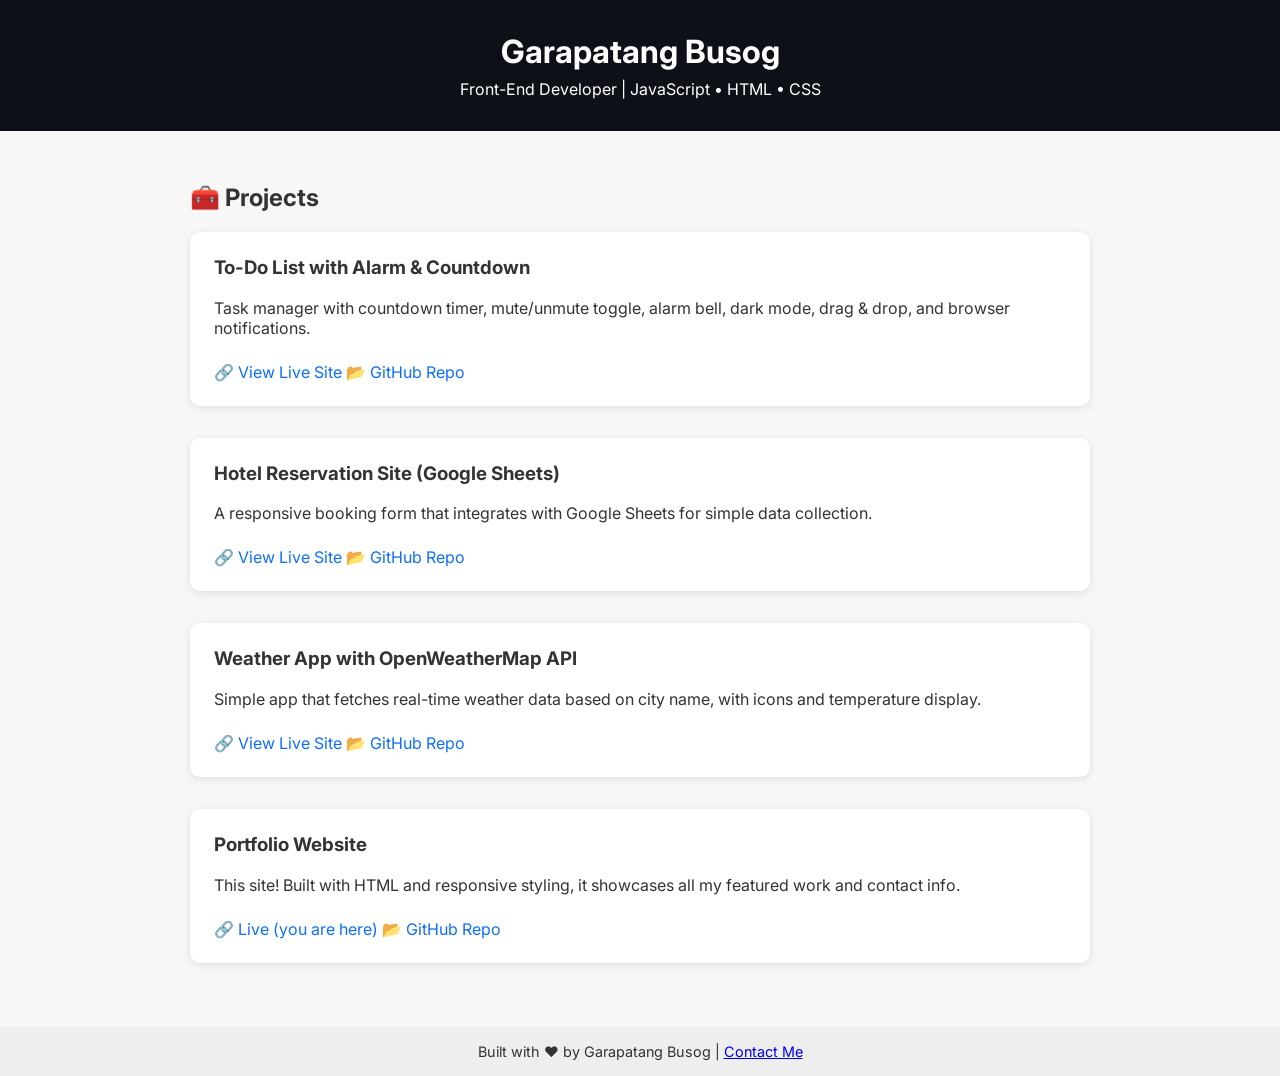
<file: index.html>
<!DOCTYPE html>
<html lang="en">
<head>
  <meta charset="UTF-8">
  <meta name="viewport" content="width=device-width, initial-scale=1.0">
  <title>My Developer Portfolio</title>
  <link href="https://fonts.googleapis.com/css2?family=Inter:wght@400;600&display=swap" rel="stylesheet">
  <link rel="stylesheet" href="style.css">
</head>
<body>
  <header>
    <h1>Garapatang Busog</h1>
    <p>Front-End Developer | JavaScript • HTML • CSS</p>
  </header>

  <section>
    <h2>🧰 Projects</h2>

    <div class="project">
      <h3>To-Do List with Alarm & Countdown</h3>
      <p>Task manager with countdown timer, mute/unmute toggle, alarm bell, dark mode, drag & drop, and browser notifications.</p>
      <a href="https://jino1999.github.io/todo-bell-app/" target="_blank">🔗 View Live Site</a>
      <a href="https://github.com/jino1999/todo-bell-app" target="_blank">📂 GitHub Repo</a>
    </div>

    <div class="project">
      <h3>Hotel Reservation Site (Google Sheets)</h3>
      <p>A responsive booking form that integrates with Google Sheets for simple data collection.</p>
      <a href="https://jino1999.github.io/hotel-reservation-site/" target="_blank">🔗 View Live Site</a>
      <a href="https://github.com/jino1999/hotel-reservation-site" target="_blank">📂 GitHub Repo</a>
    </div>

    <div class="project">
      <h3>Weather App with OpenWeatherMap API</h3>
      <p>Simple app that fetches real-time weather data based on city name, with icons and temperature display.</p>
      <a href="https://jino1999.github.io/weather-app/" target="_blank">🔗 View Live Site</a>
      <a href="https://github.com/jino1999/weather-app" target="_blank">📂 GitHub Repo</a>
    </div>

    <div class="project">
      <h3>Portfolio Website</h3>
      <p>This site! Built with HTML and responsive styling, it showcases all my featured work and contact info.</p>
      <a href="#">🔗 Live (you are here)</a>
      <a href="https://github.com/jino1999/portfolio" target="_blank">📂 GitHub Repo</a>
    </div>
  </section>

  <footer>
    Built with ❤️ by Garapatang Busog | <a href="mailto:jh3mskie17@gmail.com">Contact Me</a>
  </footer>
</body>
</html>
</file>
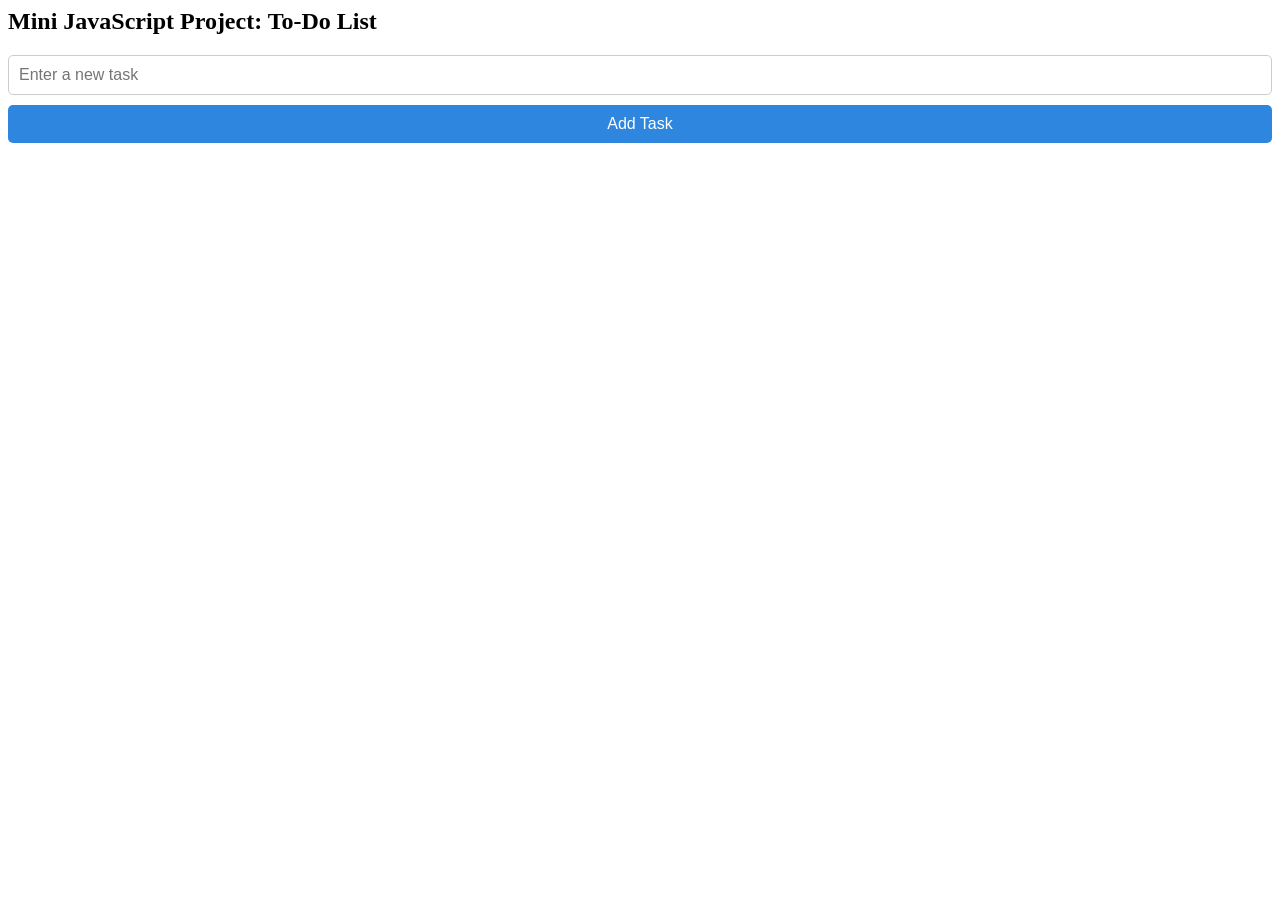
<file: My mini JS.html>
<!DOCTYPE>
<html>
<head>
<link href="minijs.style.css" rel="stylesheet">
<section id="todo-app">
  <h2>Mini JavaScript Project: To-Do List</h2>
  <div class="todo-container">
    <input type="text" id="taskInput" placeholder="Enter a new task" />
    <button onclick="addTask()">Add Task</button>
    <ul id="taskList"></ul>
  </div>
</section>
<script src="todo.js"></script>
</html>
</file>
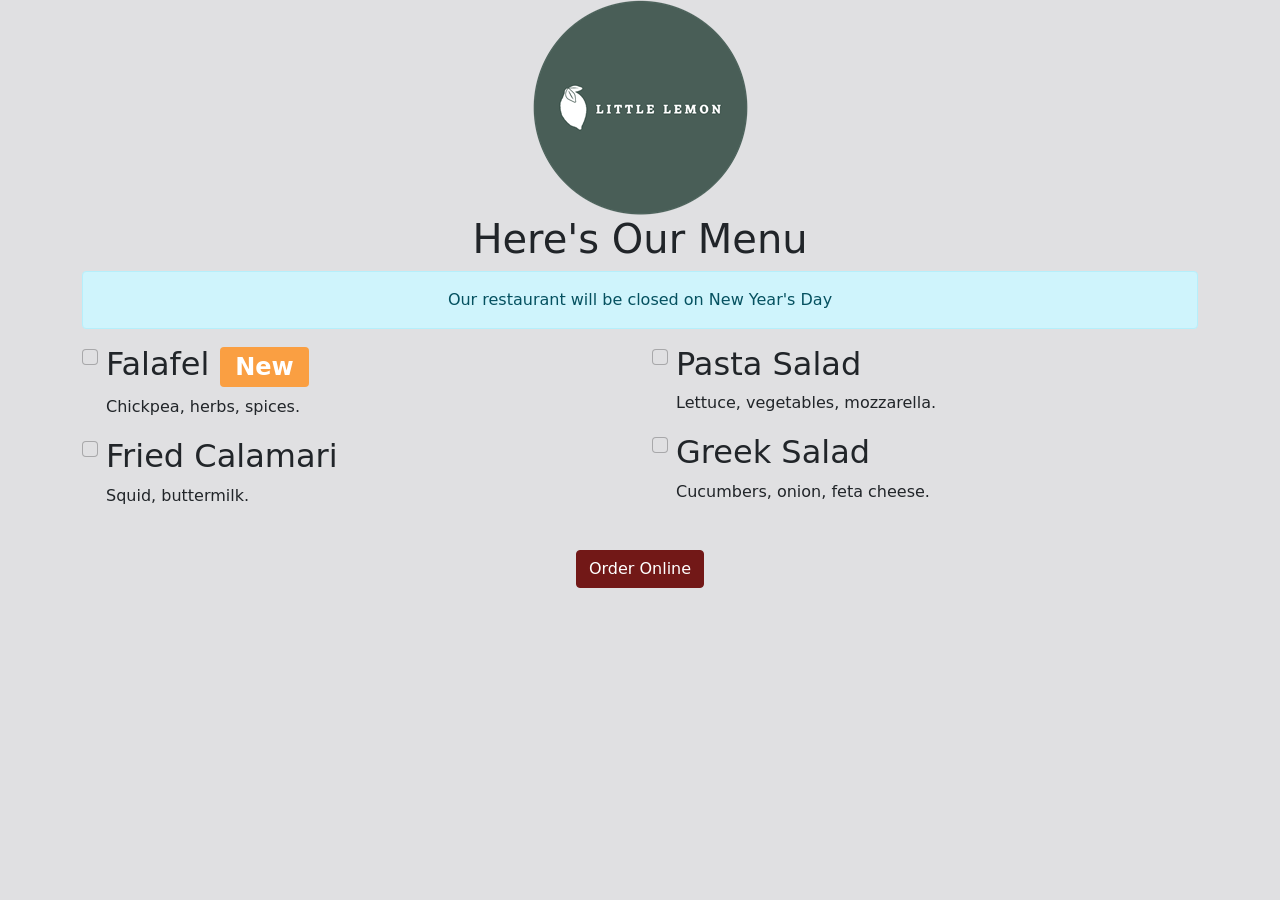
<file: My sample.html>
<!DOCTYPE html>
<html>
<head>
    <title>Little Lemon Restaurant</title>
    <link href="bootstrap.min.css" rel="stylesheet">
</head>
<body>
    <div class="container">
        <div class="row">
            <div class="col-12 text-center">
                <img src="logo.png" class="img-fluid" id="logo1">
            </div>
        </div>
        <div class="row">
            <div class="col-12 text-center">
                <h1 id="menu">Here's Our Menu</h1>
                <div class="alert alert-info" role="alert">
                    Our restaurant will be closed on New Year's Day
                </div>
            </div>
        </div>
        <form id="orderForm">
            <div class="row">
                <div class="col-12 col-lg-6">
                    <div class="form-check">
                        <input class="form-check-input" type="checkbox" value="Falafel" id="item1">
                        <label class="form-check-label" for="item1">
                            <h2>Falafel <span class="badge bg-secondary">New</span></h2>
                            <p>Chickpea, herbs, spices.</p>
                        </label>
                    </div>
                    <div class="form-check">
                        <input class="form-check-input" type="checkbox" value="Fried Calamari" id="item2">
                        <label class="form-check-label" for="item2">
                            <h2>Fried Calamari</h2>
                            <p>Squid, buttermilk.</p>
                        </label>
                    </div>
                </div>
                <div class="col-12 col-lg-6">
                    <div class="form-check">
                        <input class="form-check-input" type="checkbox" value="Pasta Salad" id="item3">
                        <label class="form-check-label" for="item3">
                            <h2>Pasta Salad</h2>
                            <p>Lettuce, vegetables, mozzarella.</p>
                        </label>
                    </div>
                    <div class="form-check">
                        <input class="form-check-input" type="checkbox" value="Greek Salad" id="item4">
                        <label class="form-check-label" for="item4">
                            <h2>Greek Salad</h2>
                            <p>Cucumbers, onion, feta cheese.</p>
                        </label>
                    </div>
                </div>
            </div>
            <div class="row mt-4">
                <div class="col-12 text-center">
                    <button type="button" class="btn btn-primary" onclick="proceedToOrder()">Order Online</button>
                </div>
            </div>
        </form>
    </div>
    <script>
         function proceedToOrder() {
        const selectedItems = [];
        const checkboxes = document.querySelectorAll('input[type="checkbox"]:checked');
        checkboxes.forEach(cb => selectedItems.push(cb.value));

        const thankYouMsg = document.getElementById("thankYouMsg");

        if (selectedItems.length === 0) {
            alert("Please select at least one item to order.");
            thankYouMsg.style.display = "none";
        } else {
            alert("Thank You, enjoy your Meal");
            thankYouMsg.style.display = "block";
        }
    }
    </script>

    <script src="bootstrap.bundle.min.js"></script>
</body>
</html>
</file>
<file: style.css>
body {
  font-family: 'Inter', sans-serif;
  margin: 0;
  padding: 0;
  background: #f7f7f7;
  color: #333;
  transition: background 0.3s, color 0.3s;
}
header {
  background: #0d1117;
  color: white;
  padding: 2rem;
  text-align: center;
  animation: fadeIn 1s ease-out;
}
header h1 {
  margin: 0;
  font-size: 2rem;
}
header p {
  margin: 0.5rem 0 0;
}
section {
  padding: 2rem;
  max-width: 900px;
  margin: auto;
  animation: slideUp 1s ease-out;
}
.project {
  background: white;
  border-radius: 10px;
  box-shadow: 0 2px 8px rgba(0,0,0,0.1);
  margin-bottom: 2rem;
  padding: 1.5rem;
  transition: transform 0.3s ease, box-shadow 0.3s ease;
}
.project:hover {
  transform: translateY(-5px);
  box-shadow: 0 6px 20px rgba(0,0,0,0.15);
}
.project h3 {
  margin-top: 0;
}
.project a {
  display: inline-block;
  margin-top: 0.5rem;
  color: #0d6efd;
  text-decoration: none;
  transition: color 0.3s ease;
}
.project a:hover {
  text-decoration: underline;
  color: #084298;
}
footer {
  text-align: center;
  padding: 1rem;
  font-size: 0.9rem;
  background: #eee;
  animation: fadeIn 1s ease-out 0.5s;
}

@keyframes fadeIn {
  from { opacity: 0; }
  to { opacity: 1; }
}

@keyframes slideUp {
  from { transform: translateY(20px); opacity: 0; }
  to { transform: translateY(0); opacity: 1; }
}
</file>
<file: minijs.style.css>
.todo-container {
  display: flex;
  flex-direction: column;
  gap: 10px;
  margin-top: 10px;
}

#taskInput {
  padding: 10px;
  font-size: 1rem;
  border-radius: 5px;
  border: 1px solid #ccc;
}

button {
  padding: 10px;
  font-size: 1rem;
  border: none;
  background-color: #2e86de;
  color: white;
  border-radius: 5px;
  cursor: pointer;
}

button:hover {
  background-color: #1b4f72;
}

#taskList {
  list-style: none;
  padding: 0;
}

#taskList li {
  background: #e2e2e2;
  margin-top: 5px;
  padding: 10px;
  border-radius: 5px;
  display: flex;
  justify-content: space-between;
  align-items: center;
}

#taskList li.done {
  text-decoration: line-through;
  color: gray;
}

.remove-btn {
  background: #e74c3c;
  color: white;
  border: none;
  padding: 5px 10px;
  border-radius: 5px;
  cursor: pointer;
}
</file>
